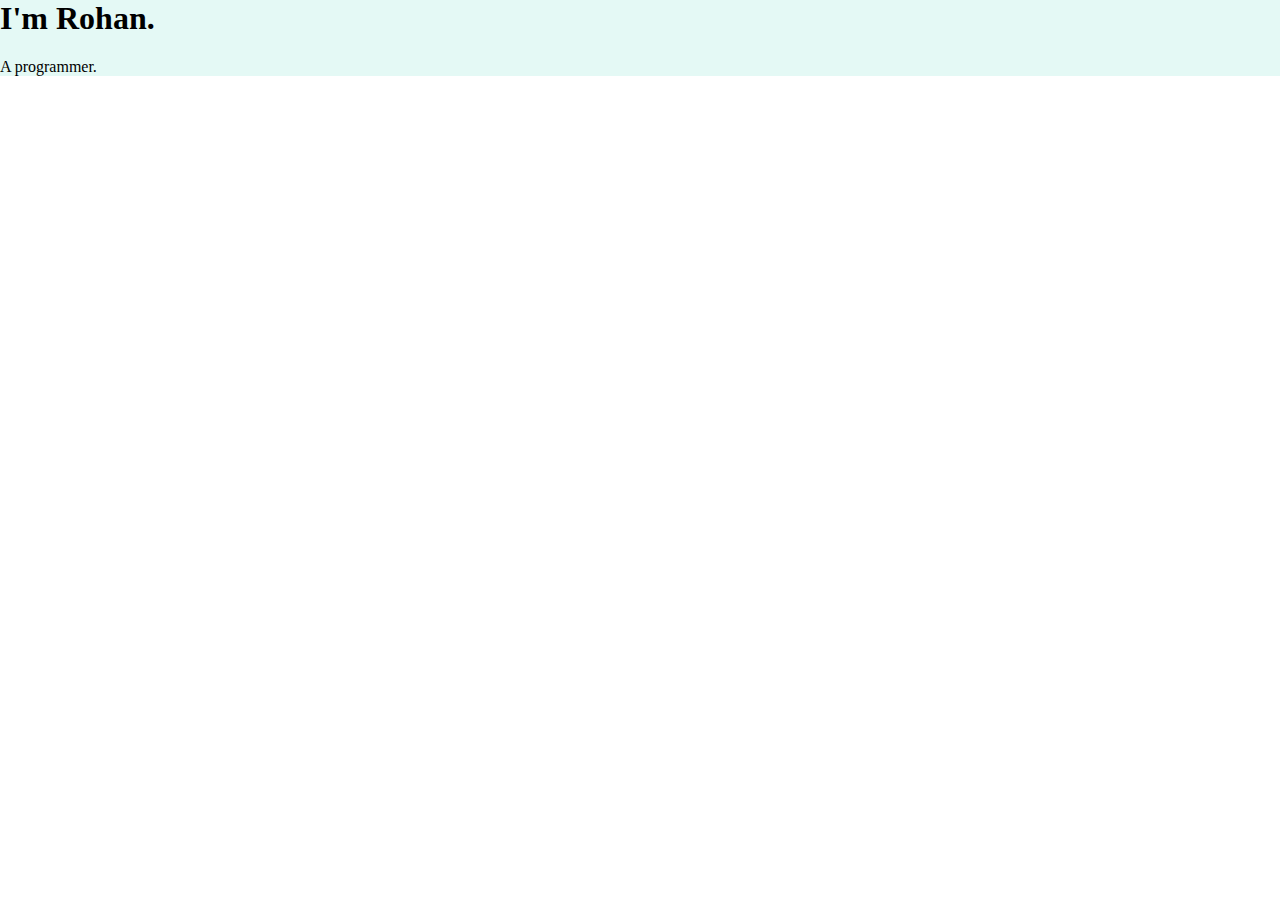
<file: index.html>
<!-- <!DOCTYPE html>
<html>
    <head>
       
        <title>Rohan Meena</title>
        <link rel="stylesheet" type="text/css" href="style.css">
        <link rel="stylesheet" type="text/css" href="animate.css">
    </head>
    <body>
        <header class="animated bounceInDown">
            <div class="container">
                <ul>
                    <li><a href="index.html" class="current">Home</a></li>
                    <li><a href="About.html">About</a></li>
                    <li><a href="Academics.html">Academics</a></li>
                    <li><a href="Achievement.html">Achievement</a></li>
                    
                </ul>
            </div>
        </header>
        <div class="container">
            <div class="intro-heading">
                <h4 class="animated fadeInUp">A Simple Person With a Complex Brain</h4>
                <h1 class="animated fadeInDown">Rohan Meena</h1>
            </div>
        </div>
        
    </body>
</html> -->

<!DOCTYPE html>
<html>
<head>
    <meta charset="UTF-8">
    <title>Rohan Meena</title>
    <link rel="stylesheet" href="css/styles.css">
    <link rel="icon" href="favicon.ico">
</head>
<body>
    <div class="">
        <h1>I'm Rohan.</h1>
        <p>A programmer.</p>
    </div>
</body>
</html>
</file>
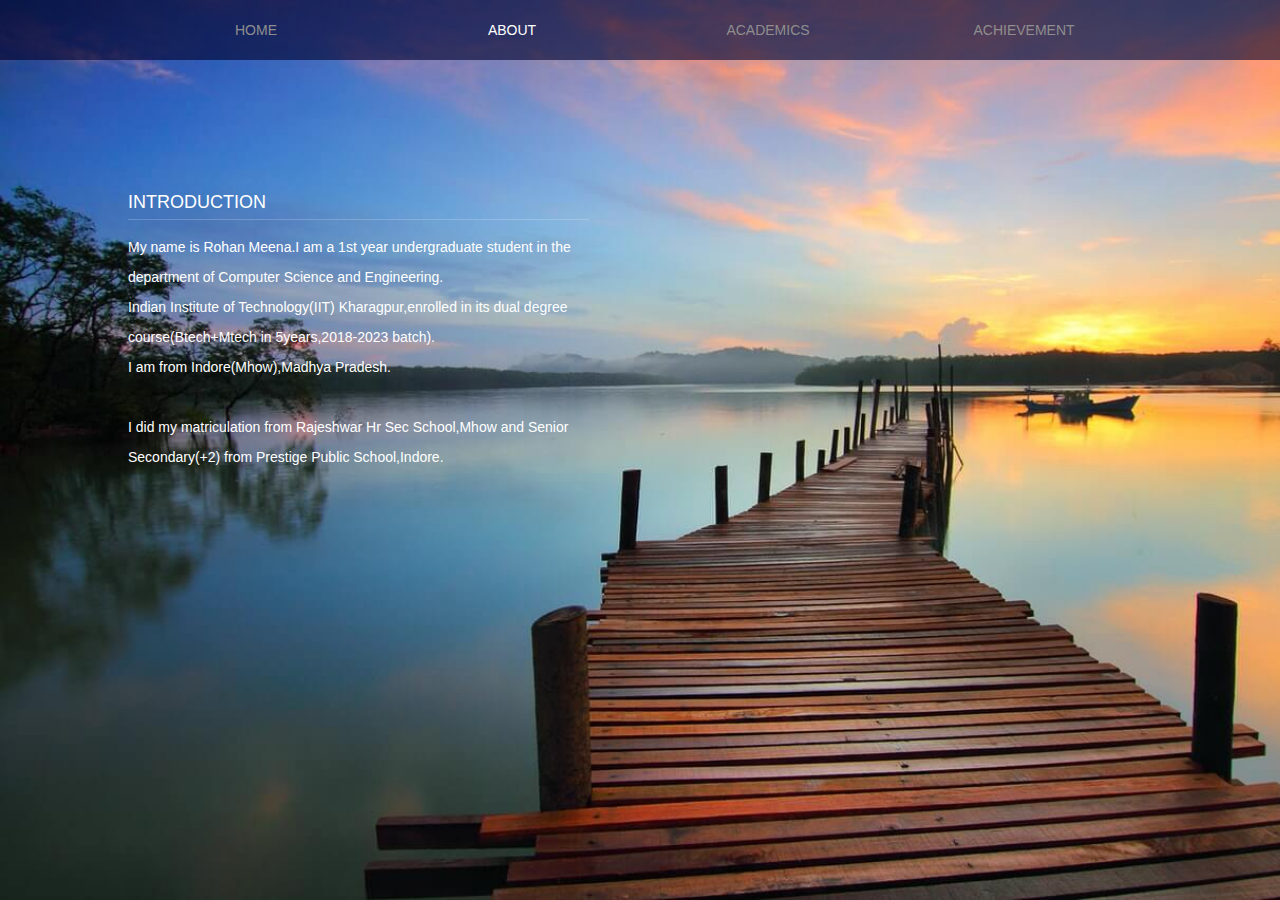
<file: About.html>
<!DOCTYPE html>
<html>
    <head>
       
        <title>Rohan Meena</title>
        <link rel="stylesheet" type="text/css" href="style.css">
        <link rel="stylesheet" type="text/css" href="animate.css">
    </head>
    <body>
        <header class="animated bounceInDown">
            <div class="container">
                <ul>
                    <li><a href="index.html" >Home</a></li>
                    <li><a href="About.html" class="current">About</a></li>
                    <li><a href="Academics.html">Academics</a></li>
                    <li><a href="Achievement.html">Achievement</a></li>
                    
                </ul>
            </div>
        </header>
        <div class="container">
            <div class="about">
                <h3 class="animated fadeInLeft">Introduction</h3>
                <p class="animated fadeInRight">My name is Rohan Meena.I am a 1st year undergraduate student in the department of Computer Science and Engineering.<br />Indian Institute of Technology(IIT) Kharagpur,enrolled in its dual degree course(Btech+Mtech in 5years,2018-2023 batch).<br />I am from Indore(Mhow),Madhya Pradesh.<br /> <br />
                    I did my matriculation from Rajeshwar Hr Sec School,Mhow and Senior Secondary(+2) from Prestige Public School,Indore.</p>
            </div>
            
        </div>
        
    </body>
</html>
</file>
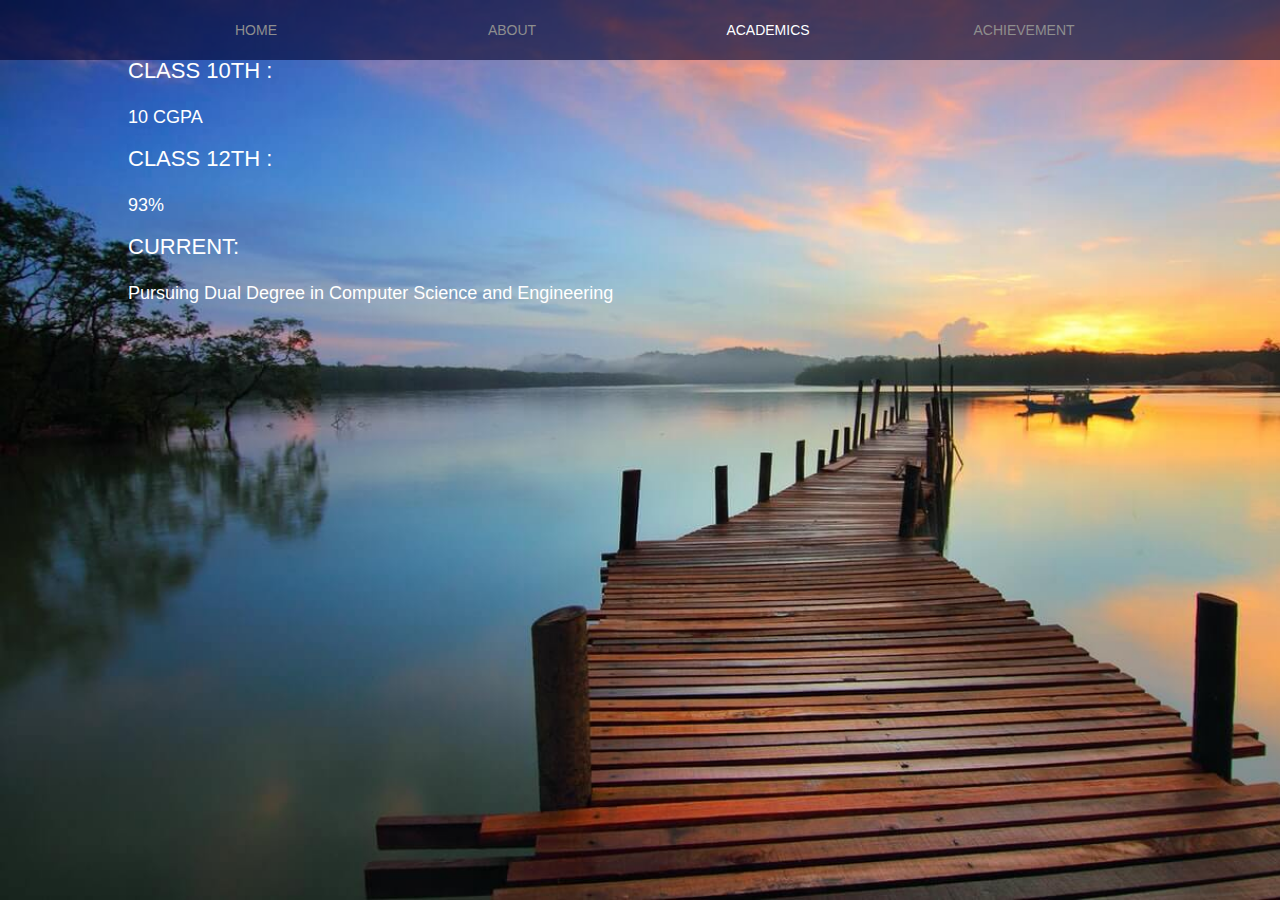
<file: Academics.html>
<!DOCTYPE html>
<html>
    <head>
       
        <title>Rohan Meena</title>
        <link rel="stylesheet" type="text/css" href="style.css">
        <link rel="stylesheet" type="text/css" href="animate.css">
    </head>
    <body>
        <header class="animated bounceInDown">
            <div class="container">
                <ul>
                    <li><a href="index.html" >Home</a></li>
                    <li><a href="About.html" >About</a></li>
                    <li><a href="Academics.html" class="current">Academics</a></li>
                    <li><a href="Achievement.html">Achievement</a></li>
                    
                </ul>
            </div>
        </header>
        <div class="container">
            <div class="academics">
                
                <h3 class="animated fadeInLeft">CLASS 10TH :</h3>
                <p class="animated fadeInRight"> 10 CGPA</p>
            </div>
            
            <br />
            
            <div class="academics2">
                <h3 class="animated fadeInLeft">CLASS 12TH :</h3>
                <p class="animated fadeInRight">93% </p>
            </div>
            <br />
            <div class="currented">
                <h3 class="animated fadeInLeft">CURRENT:</h3>
                <p class="animated fadeInRight">Pursuing Dual Degree in Computer Science and Engineering</p>
            </div>
            
        </div>
        
    </body>
</html>
</file>
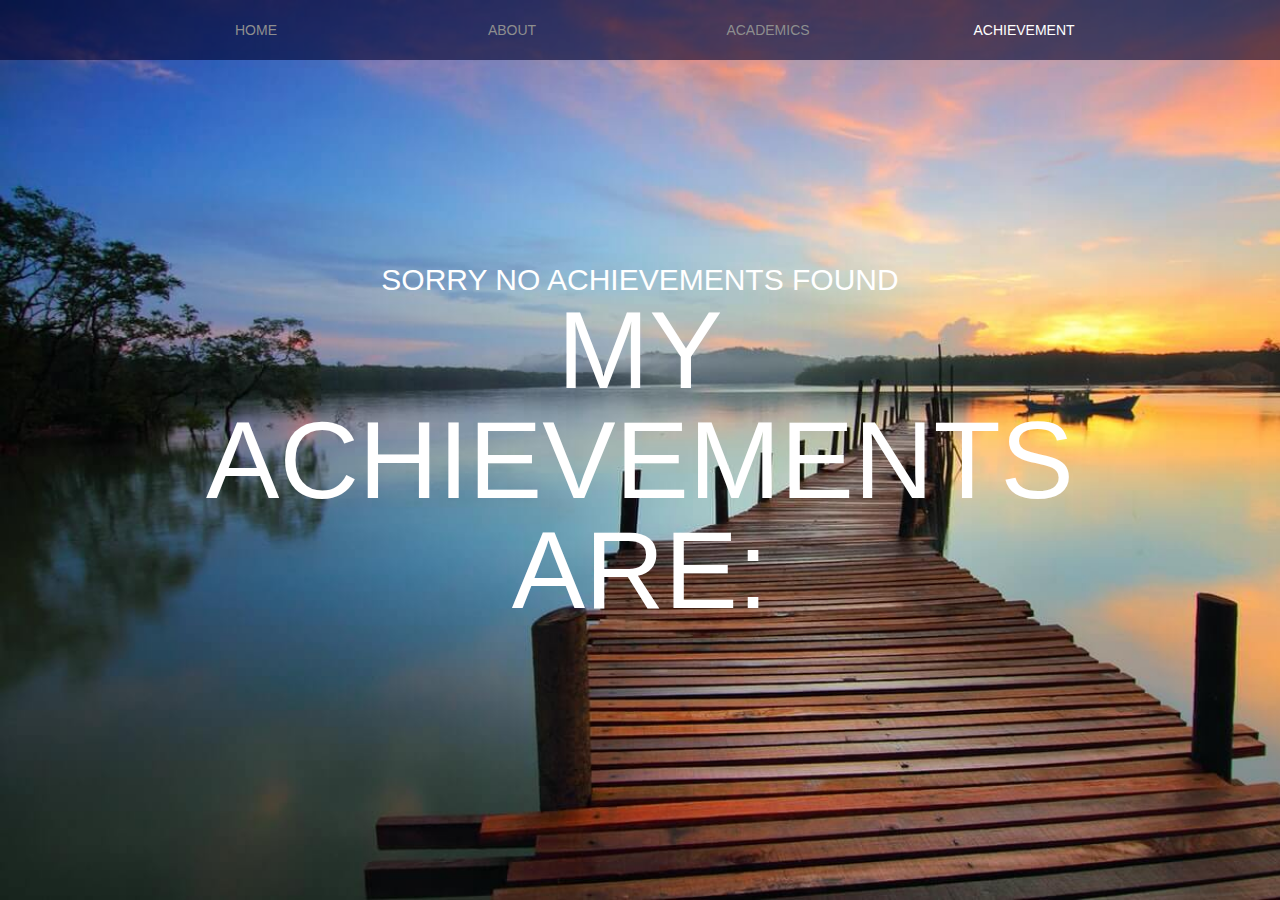
<file: Achievement.html>
<!DOCTYPE html>
<html>
    <head>
       
        <title>Rohan Meena</title>
        <link rel="stylesheet" type="text/css" href="style.css">
        <link rel="stylesheet" type="text/css" href="animate.css">
    </head>
    <body>
        <header class="animated bounceInDown">
            <div class="container">
                <ul>
                    <li><a href="index.html" >Home</a></li>
                    <li><a href="About.html" >About</a></li>
                    <li><a href="Academics.html" >Academics</a></li>
                    <li><a href="Achievement.html" class="current">Achievement</a>
                    
                </ul>
            </div>
        </header>
        <div class="container">
            <div class="intro-heading">
                <h4 class="animated fadeInDown">Sorry No Achievements Found</h4>
                <h1 class="animated fadeInUp">My Achievements are:</h1>
            </div>
            
        </div>
        
    </body>
</html>
</file>
<file: style.css>
html, body, div, span, applet, object, iframe,
h1, h2, h3, h4, h5, h6, p, blockquote, pre,
a, abbr, acronym, address, big, cite, code,
del, dfn, em, img, ins, kbd, q, s, samp,
small, strike, strong, sub, sup, tt, var,
b, u, i, center,
dl, dt, dd, ol, ul, li,
fieldset, form, label, legend,
table, caption, tbody, tfoot, thead, tr, th, td,
article, aside, canvas, details, embed, 
figure, figcaption, footer, header, hgroup, 
menu, nav, output, ruby, section, summary,
time, mark, audio, video {
	margin: 0;
	padding: 0;
	border: 0;
	font-size: 100%;
	font: inherit;
	vertical-align: baseline;
    box-sizing: border-box;
}
/* HTML5 display-role reset for older browsers */
article, aside, details, figcaption, figure, 
footer, header, hgroup, menu, nav, section {
	display: block;
}
body {
	line-height: 1;
    background: url(background.jpeg) no-repeat;
    background-size:cover;
    background-attachment:fixed;
    position:relative;
    overflow-x:hidden;
    font-family: sans-serif;
}
ol, ul {
	list-style: none;
}
blockquote, q {
	quotes: none;
}
blockquote:before, blockquote:after,
q:before, q:after {
	content: '';
	content: none;
}
table {
	border-collapse: collapse;
	border-spacing: 0;
}

header{
    display:inline-block;
    width:100%;
    height:60px;
    
    
    background-color:#00002c99;
    animation-delay:1s;
    
}
.container{
    width:80%;
    margin:0 auto;
    
}
header ul{
    line-height:60px;
    display:flex;
}
header ul li{
    flex:1;
    text-align:center;
}
header ul li a{
    color:#8e8e8e;
    text-decoration:none;
    text-transform:uppercase;
    font-size:14px;
}
header ul li a.current{
    color:#fff;
}


.intro-heading{
    text-align:center;
    margin-top: 20%;
    
}
.intro-heading h4{
    font-size:30px;
    font-family: sans-serif;
    text-transform: uppercase;
    color:#fff;
    animation-delay: 3s;
}
.intro-heading h1{
    font-size:110px;
    font-weight:300;
    text-transform: uppercase;
    color:#fff;
    animation-delay: 2s;
}

.about{
    width:45%;
    margin-top:13%;
    word-wrap:break-word;
}
.about h3{
    color:#fff;
    font-size:18px;
    text-transform:uppercase;
    border-bottom:1px solid rgba(255,255,255,0.2);
    padding-bottom: 8px;
    margin-bottom: 12px;
    animation-delay: 2s;
    
}

.about p{
    color:#fff;
    line-height: 30px;
    font-size: 14px;
    animation-delay: 2s;
}
.academics h3{
    color: #fff;
    font-size: 22px;
    text-transform: uppercase;
    border-bottom: solid(255,255,255,0.2);
    padding-bottom:8px;
    margin-bottom:12px;
     animation-delay: 2s
    
    
    
}
.academics p{
    color: #fff;
    line-height: 30px;
    font-size: 18px;
    animation-delay: 2s
    
}
.academics2 h3{
    color: #fff;
    font-size: 22px;
    text-transform: uppercase;
    border-bottom: solid(255,255,255,0.2);
    padding-bottom:8px;
    margin-bottom:12px;
    
     animation-delay: 3s
    
    
}
.academics2 p{
    color: #fff;
    line-height: 30px;
    font-size: 18px;
     animation-delay: 3s
    
}
.currented h3{
    color: #fff;
    font-size: 22px;
    text-transform: uppercase;
    border-bottom: solid(255,255,255,0.2);
    padding-bottom:8px;
    margin-bottom:12px;
     animation-delay: 4s
    
    
    
}
.currented p{
    color: #fff;
    line-height: 30px;
    font-size: 18px;
     animation-delay: 4s
}
</file>
<file: css/styles.css>
div {
    background-color: #E4F9F5;
}

body {
    margin: 0;
}

h1 {
    margin-top: 0;
}
</file>
